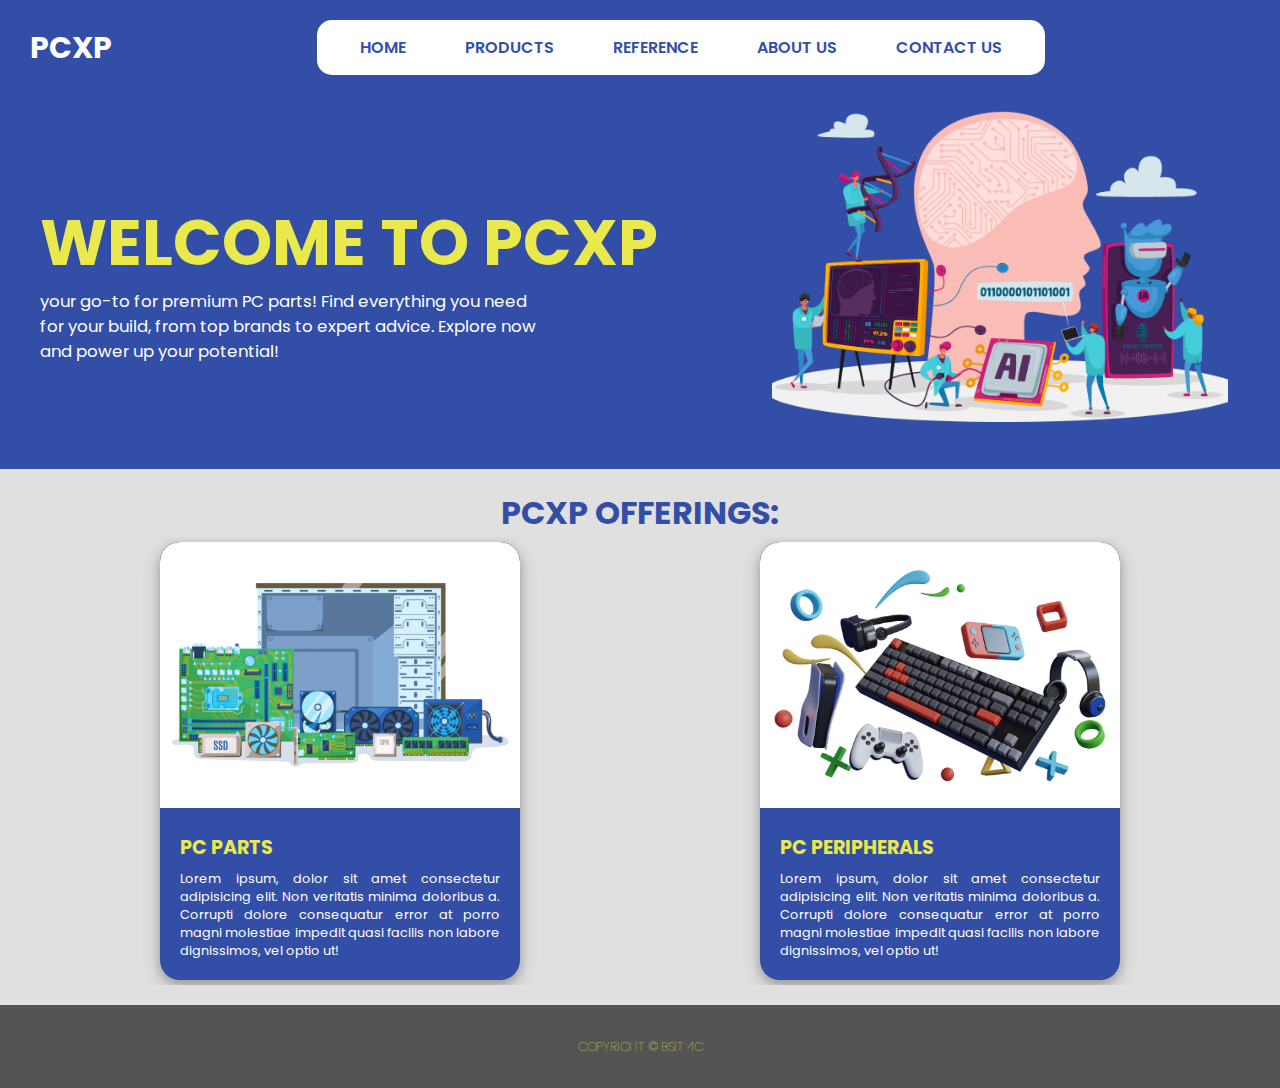
<file: index.html>
<!DOCTYPE html>
<html lang="en">

<head>
    <link rel="stylesheet" href="./styles/index.css">
    <meta charset="UTF-8">
    <meta name="viewport" content="width=device-width, initial-scale=1.0">
    <title>PCXP</title>

    <link rel="stylesheet" href="./styles/header.css">
    <link rel="stylesheet" href="./styles/footer.css">
    <link rel="stylesheet" href="https://cdnjs.cloudflare.com/ajax/libs/font-awesome/6.0.0-beta3/css/all.min.css">
</head>


<nav>
    <div class="nav-container">
        <script>
            function toggleSidebar() {
                var sidebar = document.getElementById("sidebar");
                sidebar.classList.toggle("open-sidebar");
            }
            function closeSidebar() {
                var sidebar = document.getElementById("sidebar");
                sidebar.classList.remove("open-sidebar");
            }
        </script>
        <a id="menu" onclick="toggleSidebar()">&equiv;</a>
        <div id="sidebar" class="sidebar">
            <a href="#" class="closebtn" onclick="closeSidebar()">&times;</a>
            <a href="index.html">HOME</a>
            <a href="product.html">PRODUCTS</a>
            <a href="ref.html">REFERENCE</a>
            <a href="about.html">ABOUT US</a>
            <a href="contact.html">CONTACT US</a>
        </div>
        <div class="logo">
            PCXP
        </div>
        <div class="navigation">
            <a href="index.html">HOME</a>
            <a href="product.html">PRODUCTS</a>
            <a href="ref.html">REFERENCE</a>
            <a href="about.html">ABOUT US</a>
            <a href="contact.html">CONTACT US</a>
        </div>
        <div class="login">
            <a hidden href="login.html">LOGIN</a>
        </div>
    </div>
</nav>




<body>
    <main>
        <div class="intro">
            <div class="taas">
                <h1>WELCOME TO PCXP</h1>
                <p>your go-to for premium PC parts! Find everything you need for your
                    build, from top brands to expert advice. Explore now and power up your potential!</p>
            </div>

            <div class="intro-img">
                <img src="./images/pic.png" alt="pic">
            </div>
        </div>

        <div class="baba">
            <h1>PCXP OFFERINGS:</h1>


            <div class="offers">
                <div class="offerings">

                    <img class="offer-img" src="./images/1.png" alt="offer">

                    <div class="expl">

                        <h3>PC PARTS</h3>
                        <p>Lorem ipsum, dolor sit amet consectetur adipisicing elit. Non veritatis minima doloribus a.
                            Corrupti dolore consequatur error at porro magni molestiae impedit quasi facilis non labore
                            dignissimos, vel optio ut!</p>
                    </div>
                </div>

                <div class="offerings">

                    <img class="offer-img" src="./images/2.png" alt="offer">

                    <div class="expl">

                        <h3>PC PERIPHERALS</h3>
                        <p>Lorem ipsum, dolor sit amet consectetur adipisicing elit. Non veritatis minima doloribus a.
                            Corrupti dolore consequatur error at porro magni molestiae impedit quasi facilis non labore
                            dignissimos, vel optio ut!</p>
                    </div>
                </div>
            </div>
    </main>

    <footer>
        <p>COPYRIGHT &COPY BSIT 4C</p>
    </footer>



</body>

</html>
</file>
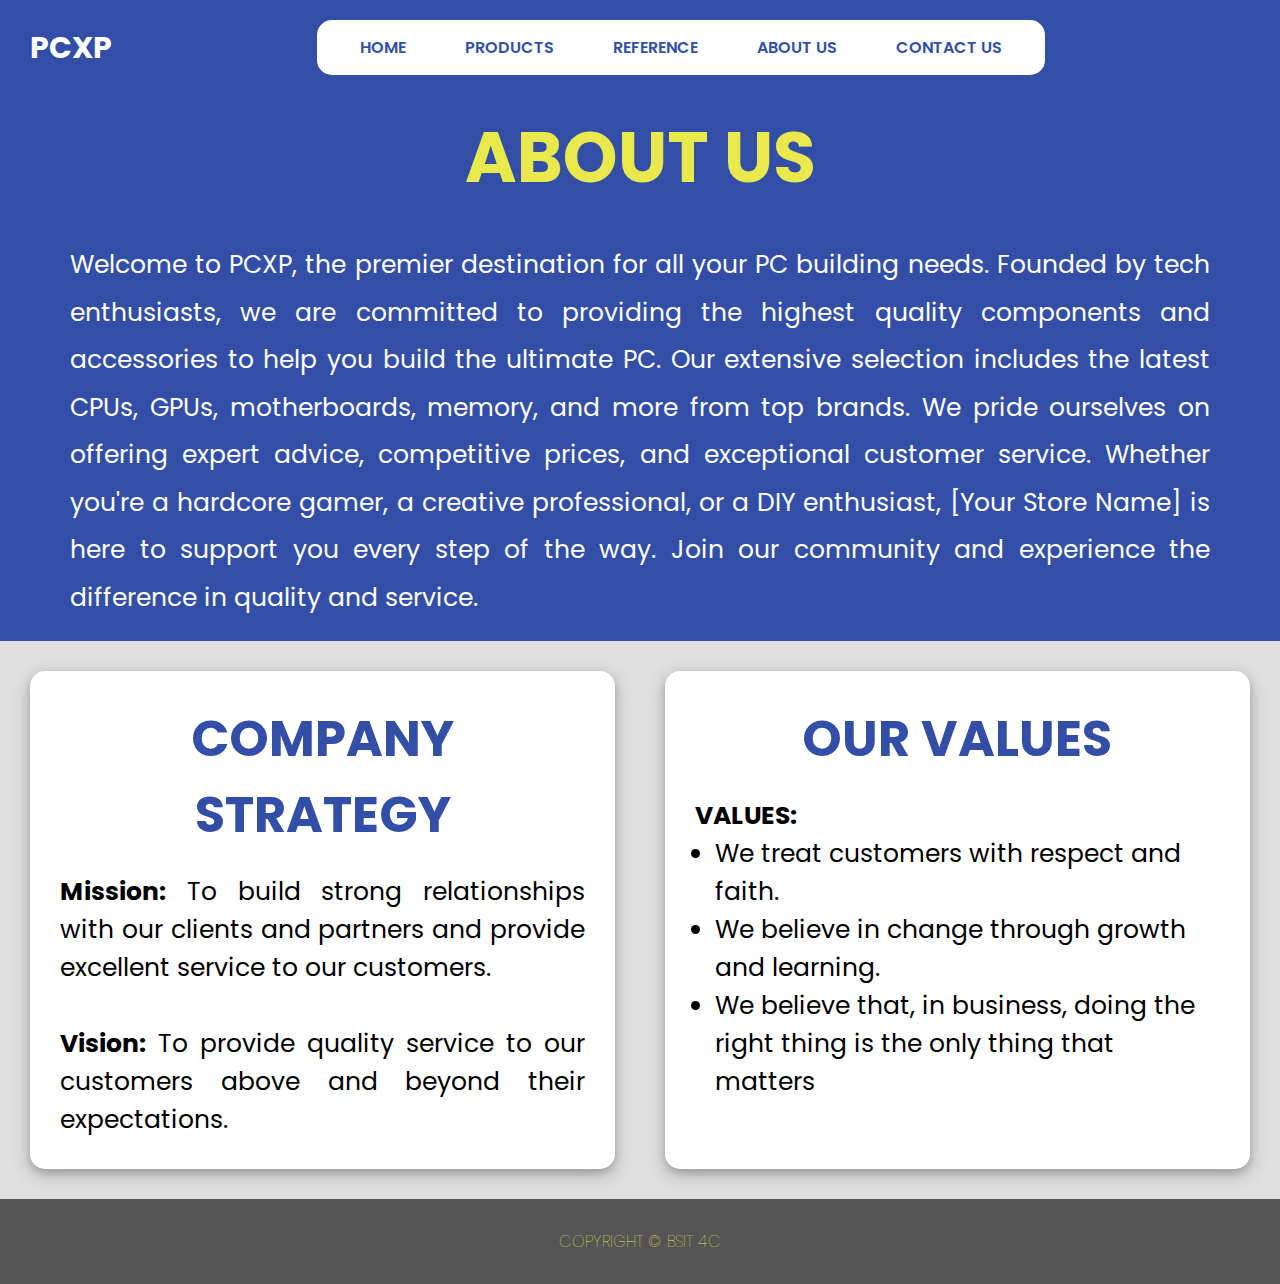
<file: about.html>
<!DOCTYPE html>
<html lang="en">

<head>

    <meta charset="UTF-8">
    <meta name="viewport" content="width=device-width, initial-scale=1.0">
    <link rel="stylesheet" href="./styles/about.css">
    <title>ABOUT US</title>
    <link rel="stylesheet" href="./styles/header.css">
    <link rel="stylesheet" href="./styles/footer.css">
    <link rel="stylesheet" href="https://cdnjs.cloudflare.com/ajax/libs/font-awesome/6.0.0-beta3/css/all.min.css">
</head>


<nav>
    <div class="nav-container">
        <script>
            function toggleSidebar() {
                var sidebar = document.getElementById("sidebar");
                sidebar.classList.toggle("open-sidebar");
            }
            function closeSidebar() {
                var sidebar = document.getElementById("sidebar");
                sidebar.classList.remove("open-sidebar");
            }
        </script>
        <a id="menu" onclick="toggleSidebar()">&equiv;</a>
        <div id="sidebar" class="sidebar">
            <a href="#" class="closebtn" onclick="closeSidebar()">&times;</a>
            <a href="index.html">HOME</a>
            <a href="product.html">PRODUCTS</a>
            <a href="ref.html">REFERENCE</a>
            <a href="about.html">ABOUT US</a>
            <a href="contact.html">CONTACT US</a>
        </div>
        <div class="logo">
            PCXP
        </div>
        <div class="navigation">
            <a href="index.html">HOME</a>
            <a href="product.html">PRODUCTS</a>
            <a href="ref.html">REFERENCE</a>
            <a href="about.html">ABOUT US</a>
            <a href="contact.html">CONTACT US</a>
        </div>
        <div class="login">
            <a hidden href="login.html">LOGIN</a>
        </div>
    </div>
</nav>

<body>

    <main>



        <div class="about">

            <h1>ABOUT US</h1>

            <p>Welcome to PCXP, the premier destination for all your PC building needs. Founded by tech
                enthusiasts, we are committed to providing the highest quality components and accessories to help you
                build the ultimate PC. Our extensive selection includes the latest CPUs, GPUs, motherboards, memory, and
                more from top brands. We pride ourselves on offering expert advice, competitive prices, and exceptional
                customer service. Whether you're a hardcore gamer, a creative professional, or a DIY enthusiast, [Your
                Store Name] is here to support you every step of the way. Join our community and experience the
                difference in quality and service.
            </p>
        </div>

        <div class="second">

            <div class="strat">
                <h1>COMPANY STRATEGY</h1>

                <p><b class="bold">Mission:</b> To build strong relationships with our clients and partners and
                    provide excellent service to our customers. <br><br>
                    <b>Vision:</b> To provide quality service to our customers above and
                    beyond their expectations.
                </p>
            </div>

            <div class="values">
                <h1>OUR VALUES</h1>

                <p><b>VALUES:</b>
                </p>
                <ul>
                    <li>We treat customers with respect and faith.</li>
                    <li>We believe in change through growth and learning.</li>
                    <li>We believe that, in business, doing the right thing is the only
                        thing that matters</li>
                </ul>

            </div>
        </div>


    </main>

    <footer>
        <p>COPYRIGHT &COPY BSIT 4C</p>
    </footer>





</body>

</html>
</file>
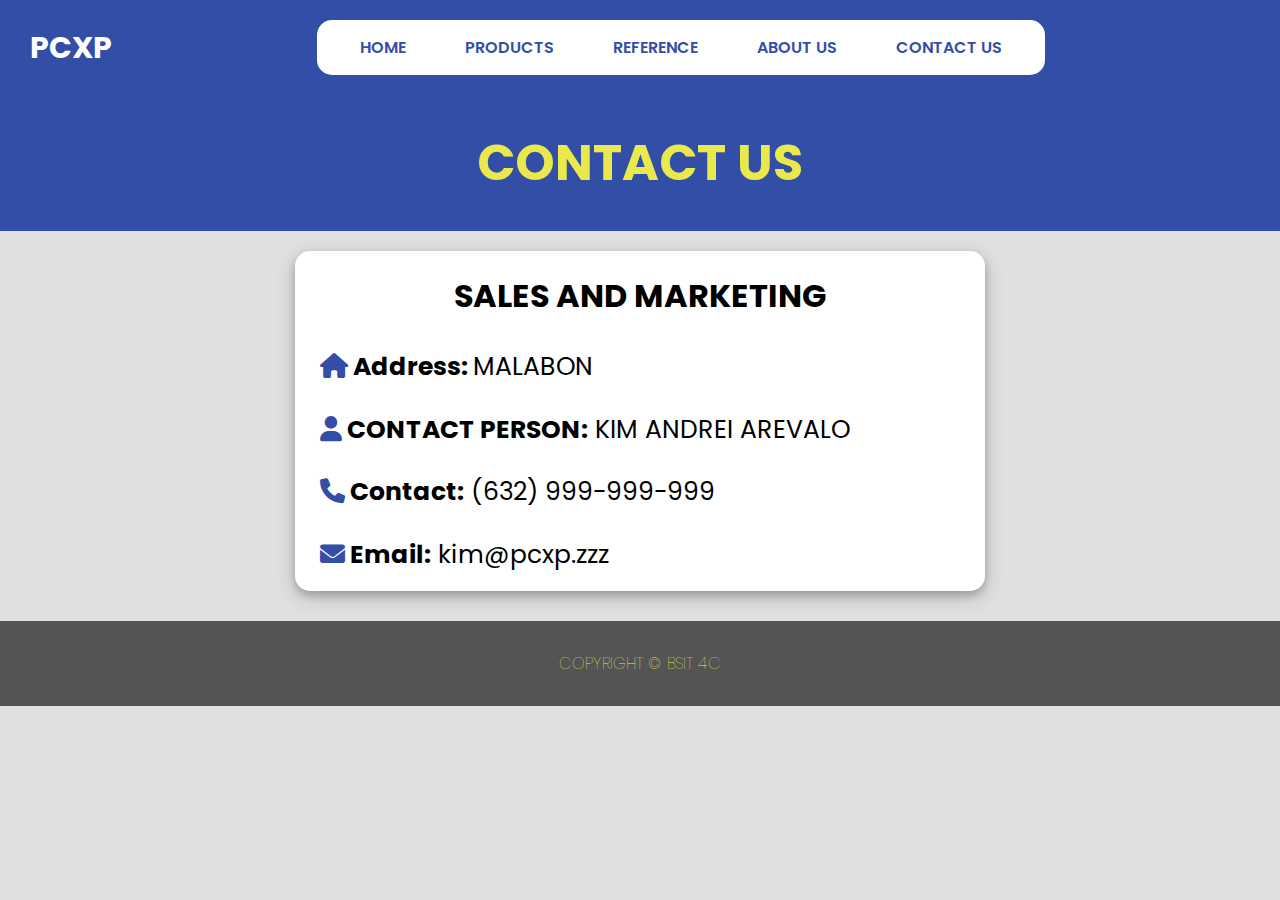
<file: contact.html>
<!DOCTYPE html>
<html lang="en">

<head>
    <meta charset="UTF-8">
    <meta name="viewport" content="width=device-width, initial-scale=1.0">
    <link rel="stylesheet" href="./styles/contact.css">
    <link rel="stylesheet" href="https://cdnjs.cloudflare.com/ajax/libs/font-awesome/6.0.0-beta3/css/all.min.css">
    <title>CONTACT US</title>
    <link rel="stylesheet" href="./styles/header.css">
    <link rel="stylesheet" href="./styles/footer.css">
    <link rel="stylesheet" href="https://cdnjs.cloudflare.com/ajax/libs/font-awesome/6.0.0-beta3/css/all.min.css">
</head>


<nav>
    <div class="nav-container">
        <script>
            function toggleSidebar() {
                var sidebar = document.getElementById("sidebar");
                sidebar.classList.toggle("open-sidebar");
            }
            function closeSidebar() {
                var sidebar = document.getElementById("sidebar");
                sidebar.classList.remove("open-sidebar");
            }
        </script>
        <a id="menu" onclick="toggleSidebar()">&equiv;</a>
        <div id="sidebar" class="sidebar">
            <a href="#" class="closebtn" onclick="closeSidebar()">&times;</a>
            <a href="index.html">HOME</a>
            <a href="product.html">PRODUCTS</a>
            <a href="ref.html">REFERENCE</a>
            <a href="about.html">ABOUT US</a>
            <a href="contact.html">CONTACT US</a>
        </div>
        <div class="logo">
            PCXP
        </div>
        <div class="navigation">
            <a href="index.html">HOME</a>
            <a href="product.html">PRODUCTS</a>
            <a href="ref.html">REFERENCE</a>
            <a href="about.html">ABOUT US</a>
            <a href="contact.html">CONTACT US</a>
        </div>
        <div class="login">
            <a hidden href="login.html">LOGIN</a>
        </div>
    </div>
</nav>

<body>
    <main>

        <h1 class="tit">CONTACT US</h1>

        <div class="cont">
            <div class="det">
                <H1>SALES AND MARKETING</H1>
                <p><i class="fa-solid fa-house cols"></i><b> Address: </b>MALABON</p>
                <p><i class="fa-solid fa-user cols"></i><b> CONTACT PERSON:</b> KIM ANDREI AREVALO</p>
                <p><i class="fa-solid fa-phone cols"></i><b> Contact:</b> (632) 999-999-999</p>
                <p><i class="fa-solid fa-envelope cols"></i><b> Email:</b> kim@pcxp.zzz</p>
            </div>
        </div>





    </main>

    <footer>
        <p>COPYRIGHT &COPY BSIT 4C</p>
    </footer>
</body>

</html>
</file>
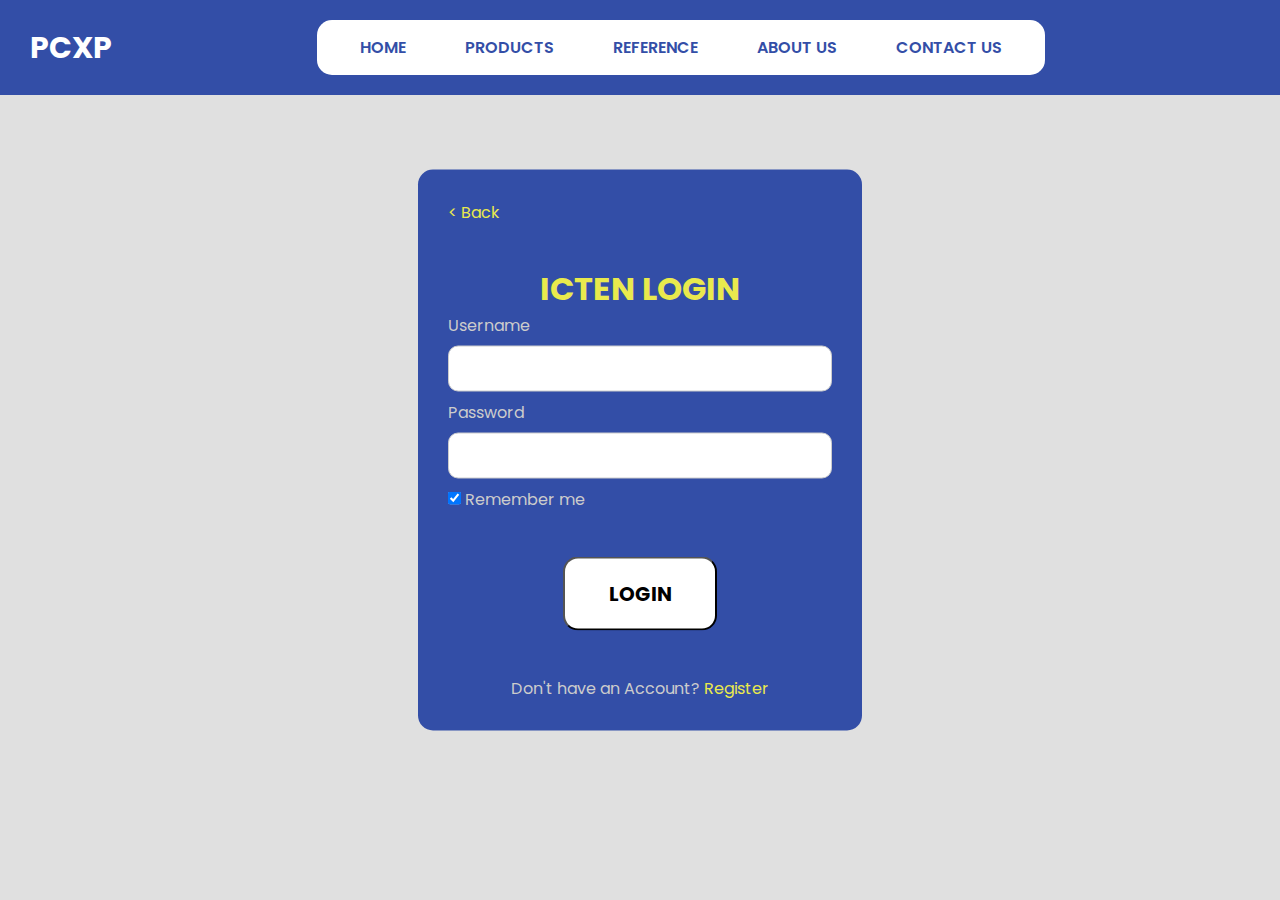
<file: login.html>
<!DOCTYPE html>
<html lang="en">

<head>
    <link rel="stylesheet" href="./styles/login.css">
    <meta charset="UTF-8">
    <meta name="viewport" content="width=device-width, initial-scale=1.0">
    <title>ICTEN LOGIN</title>
    <link rel="stylesheet" href="./styles/header.css">
    <link rel="stylesheet" href="./styles/footer.css">
    <link rel="stylesheet" href="https://cdnjs.cloudflare.com/ajax/libs/font-awesome/6.0.0-beta3/css/all.min.css">
</head>


<nav>
    <div class="nav-container">
        <script>
            function toggleSidebar() {
                var sidebar = document.getElementById("sidebar");
                sidebar.classList.toggle("open-sidebar");
            }
            function closeSidebar() {
                var sidebar = document.getElementById("sidebar");
                sidebar.classList.remove("open-sidebar");
            }
        </script>
        <a id="menu" onclick="toggleSidebar()">&equiv;</a>
        <div id="sidebar" class="sidebar">
            <a href="#" class="closebtn" onclick="closeSidebar()">&times;</a>
            <a href="index.html">HOME</a>
            <a href="product.html">PRODUCTS</a>
            <a href="ref.html">REFERENCE</a>
            <a href="about.html">ABOUT US</a>
            <a href="contact.html">CONTACT US</a>
        </div>
        <div class="logo">
            PCXP
        </div>
        <div class="navigation">
            <a href="index.html">HOME</a>
            <a href="product.html">PRODUCTS</a>
            <a href="ref.html">REFERENCE</a>
            <a href="about.html">ABOUT US</a>
            <a href="contact.html">CONTACT US</a>
        </div>
        <div class="login">
            <a hidden href="login.html">LOGIN</a>
        </div>
    </div>
</nav>

<style>
    @import url('https://fonts.googleapis.com/css2?family=Poppins:wght@500&display=swap');
</style>


<body>

    <main>

        <div class="container">
            <a href="index.php">< Back</a>
            <h1>ICTEN LOGIN</h1>

            <form action="">

                <label class="lbl" for="user">Username</label><br>
                <input type="text" name="" id=""><br>

                <label class="lbl" for="password">Password</label><br>
                <input type="password" name="" id=""><br>

                <label class="lbl">
                    <input type="checkbox" checked="checked" name="remember"> Remember me
                </label><br>


            </form><br>

            <div class="buttons">
                <input class="button" type="submit" value="LOGIN"><br>
                
            </div><br>

            <div class="lbl2">Don't have an Account? <a class="lbl3"href="register.php">Register</a></div>

        </div>

    </main>


</body>

</html>
</file>
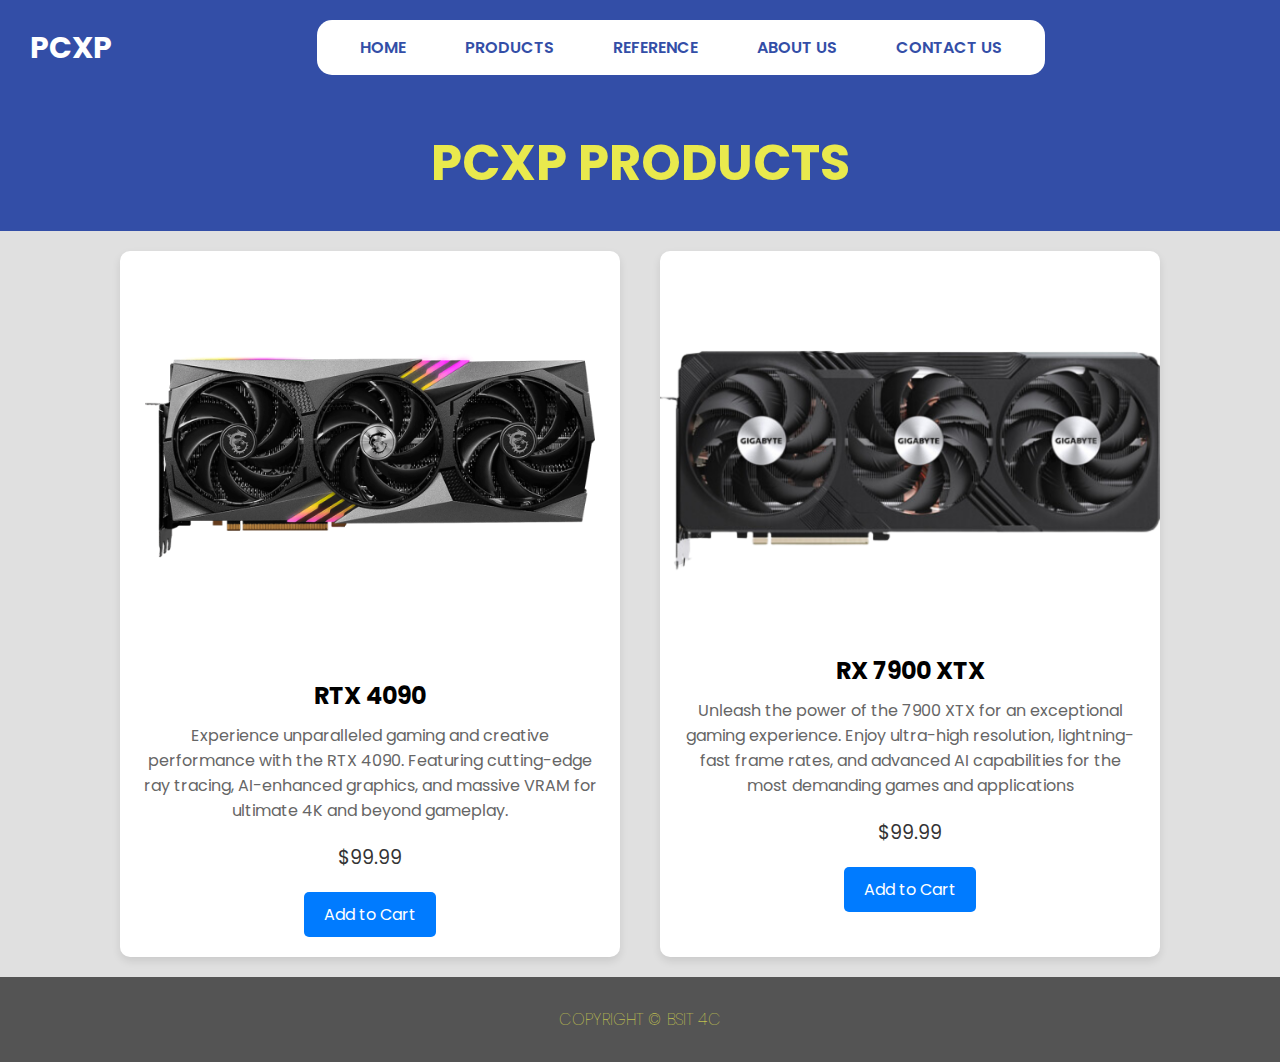
<file: product.html>
<!DOCTYPE html>
<html lang="en">

<head>
    <meta charset="UTF-8">
    <meta name="viewport" content="width=device-width, initial-scale=1.0">
    <link rel="stylesheet" href="./styles/product.css">
    <title>PRODUCTS</title>

    <link rel="stylesheet" href="./styles/header.css">
    <link rel="stylesheet" href="./styles/footer.css">
    <link rel="stylesheet" href="https://cdnjs.cloudflare.com/ajax/libs/font-awesome/6.0.0-beta3/css/all.min.css">
</head>


<nav>
    <div class="nav-container">
        <script>
            function toggleSidebar() {
                var sidebar = document.getElementById("sidebar");
                sidebar.classList.toggle("open-sidebar");
            }
            function closeSidebar() {
                var sidebar = document.getElementById("sidebar");
                sidebar.classList.remove("open-sidebar");
            }
        </script>
        <a id="menu" onclick="toggleSidebar()">&equiv;</a>
        <div id="sidebar" class="sidebar">
            <a href="#" class="closebtn" onclick="closeSidebar()">&times;</a>
            <a href="index.html">HOME</a>
            <a href="product.html">PRODUCTS</a>
            <a href="ref.html">REFERENCE</a>
            <a href="about.html">ABOUT US</a>
            <a href="contact.html">CONTACT US</a>
        </div>
        <div class="logo">
            PCXP
        </div>
        <div class="navigation">
            <a href="index.html">HOME</a>
            <a href="product.html">PRODUCTS</a>
            <a href="ref.html">REFERENCE</a>
            <a href="about.html">ABOUT US</a>
            <a href="contact.html">CONTACT US</a>
        </div>
        <div class="login">
            <a hidden href="login.html">LOGIN</a>
        </div>
    </div>
</nav>

<body>
    <main>
        <h1 class="tit">PCXP PRODUCTS</h1>
        <div class="products">

            <div class="product-card">
                <img src="./images/600.png" alt="Product Image">
                <h2>RTX 4090</h2>
                <p>Experience unparalleled gaming and creative performance with the RTX 4090. Featuring cutting-edge ray
                    tracing, AI-enhanced graphics, and massive VRAM for ultimate 4K and beyond gameplay.</p>
                <div class="price">$99.99</div>
                <button>Add to Cart</button>
            </div>

            <div class="product-card">
                <img src="./images/700.png" alt="Product Image">
                <h2>RX 7900 XTX</h2>
                <p>Unleash the power of the 7900 XTX for an exceptional gaming experience. Enjoy ultra-high resolution,
                    lightning-fast frame rates, and advanced AI capabilities for the most demanding games and
                    applications</p>
                <div class="price">$99.99</div>
                <button>Add to Cart</button>
            </div>


        </div>



    </main>

    <footer>
        <p>COPYRIGHT &COPY BSIT 4C</p>
    </footer>



</body>

</html>
</file>
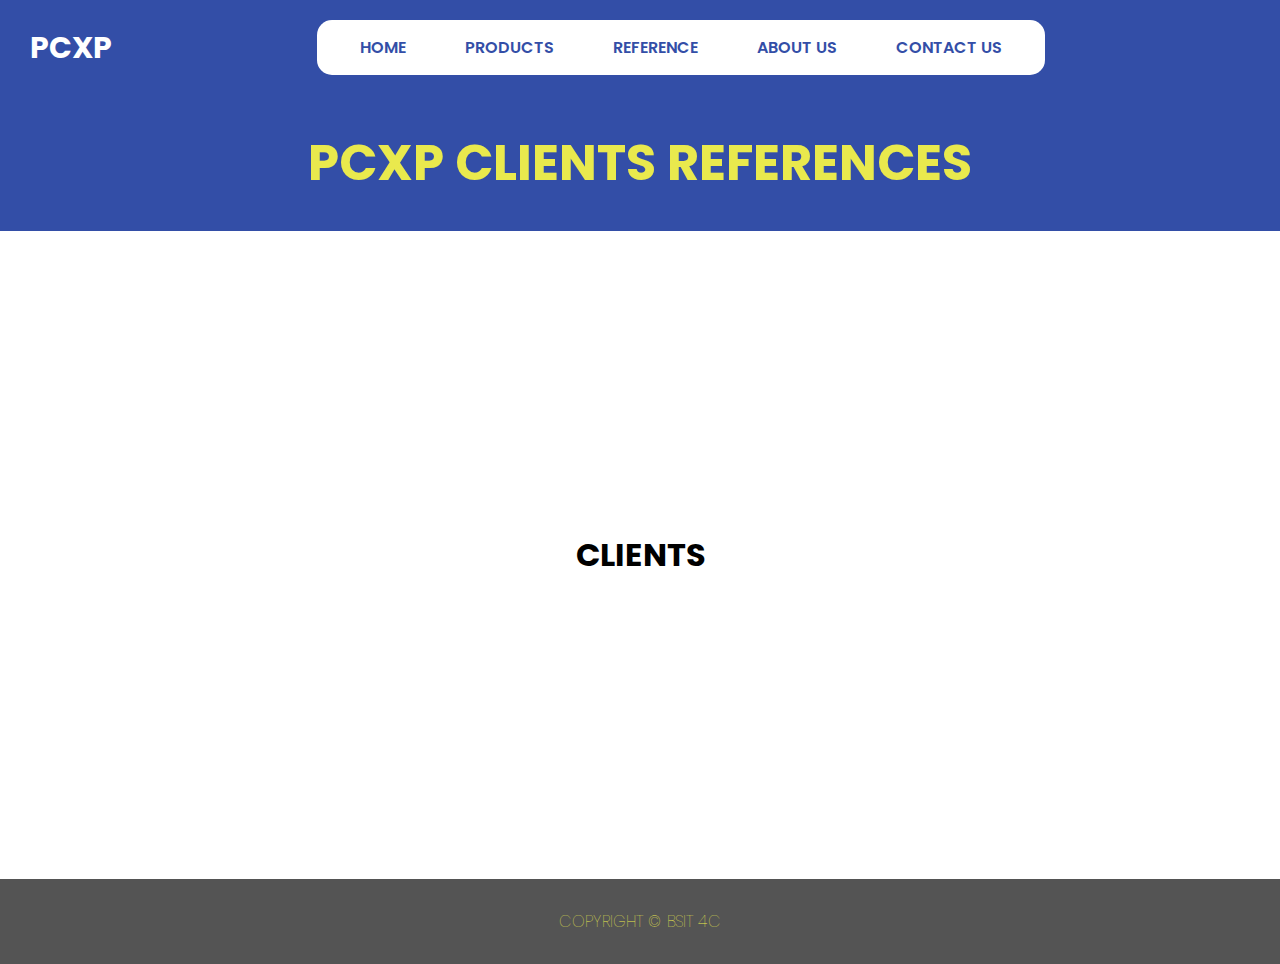
<file: ref.html>
<!DOCTYPE html>
<html lang="en">

<head>
    <meta charset="UTF-8">
    <meta name="viewport" content="width=device-width, initial-scale=1.0">
    <link rel="stylesheet" href="./styles/ref.css">
    <title>REFERENCE</title>


    <link rel="stylesheet" href="./styles/header.css">
    <link rel="stylesheet" href="./styles/footer.css">
    <link rel="stylesheet" href="https://cdnjs.cloudflare.com/ajax/libs/font-awesome/6.0.0-beta3/css/all.min.css">
</head>


<nav>
    <div class="nav-container">
        <script>
            function toggleSidebar() {
                var sidebar = document.getElementById("sidebar");
                sidebar.classList.toggle("open-sidebar");
            }
            function closeSidebar() {
                var sidebar = document.getElementById("sidebar");
                sidebar.classList.remove("open-sidebar");
            }
        </script>
        <a id="menu" onclick="toggleSidebar()">&equiv;</a>
        <div id="sidebar" class="sidebar">
            <a href="#" class="closebtn" onclick="closeSidebar()">&times;</a>
            <a href="index.html">HOME</a>
            <a href="product.html">PRODUCTS</a>
            <a href="ref.html">REFERENCE</a>
            <a href="about.html">ABOUT US</a>
            <a href="contact.html">CONTACT US</a>
        </div>
        <div class="logo">
            PCXP
        </div>
        <div class="navigation">
            <a href="index.html">HOME</a>
            <a href="product.html">PRODUCTS</a>
            <a href="ref.html">REFERENCE</a>
            <a href="about.html">ABOUT US</a>
            <a href="contact.html">CONTACT US</a>
        </div>
        <div class="login">
            <a hidden href="login.html">LOGIN</a>
        </div>
    </div>
</nav>

<body>
    <main>
        <h1 class="tit">PCXP CLIENTS REFERENCES</h1>


        <H1 class="hh">CLIENTS</H1>
    </main>
    <footer>
        <p>COPYRIGHT &COPY BSIT 4C</p>
    </footer>

</body>

</html>
</file>
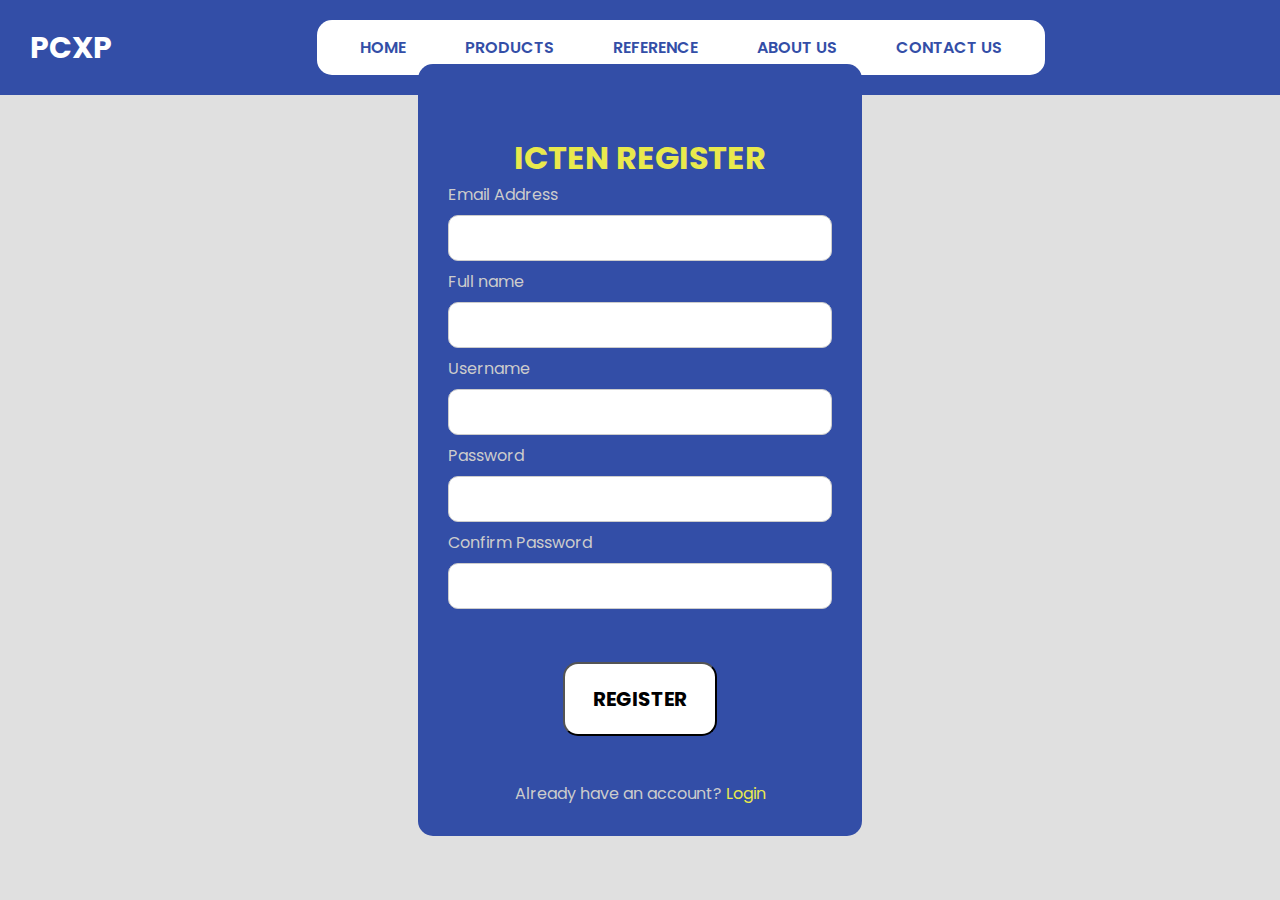
<file: register.html>
<!DOCTYPE html>
<html lang="en">

<head>
    <link rel="stylesheet" href="./styles/login.css">
    <meta charset="UTF-8">
    <meta name="viewport" content="width=device-width, initial-scale=1.0">
    <title>ICTEN REGISTER</title>

    <link rel="stylesheet" href="./styles/header.css">
    <link rel="stylesheet" href="./styles/footer.css">
    <link rel="stylesheet" href="https://cdnjs.cloudflare.com/ajax/libs/font-awesome/6.0.0-beta3/css/all.min.css">
</head>


<nav>
    <div class="nav-container">
        <script>
            function toggleSidebar() {
                var sidebar = document.getElementById("sidebar");
                sidebar.classList.toggle("open-sidebar");
            }
            function closeSidebar() {
                var sidebar = document.getElementById("sidebar");
                sidebar.classList.remove("open-sidebar");
            }
        </script>
        <a id="menu" onclick="toggleSidebar()">&equiv;</a>
        <div id="sidebar" class="sidebar">
            <a href="#" class="closebtn" onclick="closeSidebar()">&times;</a>
            <a href="index.html">HOME</a>
            <a href="product.html">PRODUCTS</a>
            <a href="ref.html">REFERENCE</a>
            <a href="about.html">ABOUT US</a>
            <a href="contact.html">CONTACT US</a>
        </div>
        <div class="logo">
            PCXP
        </div>
        <div class="navigation">
            <a href="index.html">HOME</a>
            <a href="product.html">PRODUCTS</a>
            <a href="ref.html">REFERENCE</a>
            <a href="about.html">ABOUT US</a>
            <a href="contact.html">CONTACT US</a>
        </div>
        <div class="login">
            <a hidden href="login.html">LOGIN</a>
        </div>
    </div>
</nav>

<style>
    @import url('https://fonts.googleapis.com/css2?family=Poppins:wght@500&display=swap');
</style>

<body>
    <main>
        <div class="container">

            <h1>ICTEN REGISTER</h1>

            <form action="">

                <label class="lbl" for="email">Email Address</label><br>
                <input type="email" name="" id=""><br>

                <label class="lbl" for="name">Full name</label><br>
                <input type="text" name="" id=""><br>


                <label class="lbl" for="user">Username</label><br>
                <input type="text" name="" id=""><br>

                <label class="lbl" for="password">Password</label><br>
                <input type="password" name="" id=""><br>

                <label class="lbl" for="password">Confirm Password</label><br>
                <input type="password" name="" id=""><br>
            </form><br>

            <div class="buttons">
                <input class="button" type="submit" value="REGISTER"><br>

            </div><br>

            <div class="lbl2">Already have an account? <a class="lbl3" href="login.php">Login</a></div>

        </div>


    </main>


</body>

</html>
</file>
<file: styles/index.css>
* {

    padding: 0;
    margin: 0;
    overflow: auto;
    font-family: 'Poppins', sans-serif;



}

body {

    background-color: rgb(224, 224, 224);

}






.intro {

    background-color: #334ea7;
    color: white;
    padding-inline: 40px;

    display: flex;
    flex-wrap: wrap;
}

.taas {

    width: 60%;

}

.intro-img {

    width: 40%;
    text-align: center;
    padding-bottom: 40px;
    padding-top: 10px;
}

.intro-img img {

    width: 95%;
}



.taas h1 {
    padding-top: 100px;
    color: rgb(233, 233, 77);
    font-size: 5vw;

}

.taas p {

    font-size: 1.3vw;
    width: 70%;
    padding-bottom: 100px;
    line-height: 1.5;
}

.intro-img {}

.baba {

    padding-inline: 40px;
    padding-block: 20px;
}

.baba h1 {

    color: #334ea7;
    text-align: center;

    font-size: 2.5vw;
}

.offers {

    display: flex;
    flex-wrap: wrap;
    justify-content: space-around;
    


}

.offerings {

    font-size: 1vw;
    width: 30%;
    height: auto;
    background-color: #334ea7;
    border-radius: 20px;
    margin-block: 5px;

    
    box-shadow: 0 4px 8px 0 rgba(0, 0, 0, 0.2),
    0 6px 20px 0 rgba(0, 0, 0, 0.19);




}

.offer-img {

    width: 100%;
    border-radius: 20px 20px 0 0;

}

.expl {
    font-family: sans-serif;
    padding: 20px;
    text-align: justify;
    color: white;


}

.expl h3 {

    font-size: 1.5vw;
    padding-bottom: 8px;
    color: rgb(233, 233, 77);
}





footer {

    background-color: #545454;
    color: rgb(233, 233, 77);
    text-align: center;
    font-weight: lighter;
    line-height: 1.8;
    padding-block: 30px;
    font-size: 1vw;
}





@media screen and (max-width: 900px) {
    
    .logo {

        font-size: 40px;
    }

    .login {

        font-size: 15px;
    }


    

    .taas {

        width: 90%;
    
    }

    .taas h1  {

        font-size: 40px;
        padding: 40px 0 0 0;
    }
    
    .taas p {

        font-size: 20px;
        width: 100%;
    }
    
    .intro-img {
    
        display: none;
        
    }

    .offerings {

        font-size: 20px;
        width: 95%;

    }

    .offerings h3 {

        font-size: 5vw;
    }

    

    .offerings {

        font-size: 3vw;
    }

    .baba h1 {

        font-size: 5vw;
    }

    footer {

        font-size: 2.5vw;
    }

    

}
</file>
<file: styles/header.css>
@import url('https://fonts.googleapis.com/css2?family=Poppins:wght@500&display=swap');
* {

    padding: 0;
    margin: 0;

    font-family: 'Poppins', sans-serif;
}


nav {

    background-color: #334ea7;
    padding-inline: 30px;
    padding-block: 20px;

    font-weight: 700;

}

.login a {

    text-decoration: none;
    color: white;

}

.nav-container {

    display: flex;
    flex-wrap: wrap;
    justify-content: space-between;
    align-items: center;



}

.logo {

    color: white;
    font-size: 30px;
}

.navigation a {

    text-decoration: none;
    color: #334ea7;
    padding-block: 15px;
    padding-inline: 28px;
    font-weight: 600;
}

.navigation a:hover {

    background-color: #334ea7;
    color: rgb(233, 233, 77);
    padding-block: 10px;
    padding-inline: 25px;
    border-radius: 10px;
}

.navigation {

    background-color: white;
    padding: 15px;
    border-radius: 15px;
    transition: 0.1s linear;
}



#menu {

    display: none;
}

.sidebar {

    display: none;
}

@media screen and (max-width: 970px) {

    .navigation {
        display: none; 

    }

    
    
    .sidebar {
        display: block;
    }
    
    .sidebar {
        height: 100%;
        width: 0;
        position: fixed;
        z-index: 1;
        top: 0;
        left: 0;
        background-color: #1c2542e5;
        overflow-x: hidden;
        transition: 0.5s;
        padding-top: 60px;
    }
    
    .sidebar a {
        padding: 10px 15px;
        text-decoration: none;
        font-size: 20px;
        color: white;
        display: block;
        transition: 0.3s;
    }
    
    .sidebar a:hover {
        color: #f1f1f1;
    }
    
    .sidebar .closebtn {
        position: absolute;
        top: 0;
        right: 25px;
        font-size: 36px;
        margin-left: 50px;
    }
    
    .open-sidebar {
        width: 250px;
    }
    
    .close-sidebar {
        width: 0;
    }

    #menu {

        display: block;
        font-size: 30px;
        text-decoration: none;
        color: white;
    }
}
</file>
<file: styles/footer.css>
footer {

    background-color: #545454;
    color: rgb(233, 233, 77);
    text-align: center;
    font-weight: lighter;
    line height: 1.8;
    padding-block: 30px;
}
</file>
<file: styles/about.css>
main {

    
}

body {

    background-color: rgb(224, 224, 224);
}

.about h1 {

    
    margin-block: 10px;
    font-size: 70px;
    color: #E9E94D;
}

.about p {

    
    text-align: justify;
    font-size: 25px;
    padding: 20px 70px;
    color: white;
    line-height: 1.9;


}

.about {

    display: flex;
    flex-wrap: wrap;
    justify-content: center;

    background-color: #334ea7;
    
   
    
    

}

.second {

    display: flex;
    flex-wrap: wrap;
    justify-content: space-evenly;

    width: 100%;
    
        
}

.strat, .values {

    background-color: white;
    width: 41%;
    
    box-shadow: 0 4px 8px 0 rgba(0, 0, 0, 0.2),
        0 6px 20px 0 rgba(0, 0, 0, 0.19);

    margin: 30px 20px;    
}


.values h1, .strat h1 {

    text-align: center;
    font-size: 50px;
    margin-bottom: 20px;
    color: #334ea7;
}


.values ul {
    padding-left: 20px;
    font-size: 25px;
}

.values, .strat {

    border-radius: 15px;
    padding: 30px;
    
}

.values p, .strat p {

    font-size: 25px;
    text-align: justify;
}



@media screen and (max-width: 1024px) {


    .strat, .values {

        
        width: 80%;
          
    }
}

@media screen and (max-width: 425px) {


    .about h1 {

        font-size: 50px;
    }

    .about p {

        font-size: 16px;

        padding: 20px 30px;
    }

    .about {

    }

    .values p, .strat p {

        font-size: 18px;
        
    }

    .values h1, .strat h1 {

        
        font-size: 30px;
       
    }

    .values ul {
        
        font-size: 18px;
    }


}
</file>
<file: styles/contact.css>
main {

    
}

body {

    background-color: rgb(224, 224, 224);
}
.tit {

    text-align: center;
    padding: 30px;
    font-size: 50px;
    color: #E9E94D;
    background-color: #334ea7;
}

.cont {

    display: flex;
    flex-wrap: wrap;
    justify-content: center;
    
    
    

}

.det {

    line-height: 2.5;
    background-color: white;
    width: 50%;
    padding: 5px 25px;
    margin-bottom: 30px;
    margin-top: 20px;

    border-radius: 15px;
    box-shadow: 0 4px 8px 0 rgba(0, 0, 0, 0.2),
        0 6px 20px 0 rgba(0, 0, 0, 0.19);
}

.det p{

    font-size: 25px;
}

.cols {

    color: #334ea7;
}

.det h1 {

    text-align: center;
}

@media screen and (max-width: 425px){

    .tit {

        font-size: 35px;
    }
    
    .det p {

        font-size: 15px;
    }

    .det {

        width: 90%;
        margin-inline: 10px;

        margin-top: 150PX;
    }

    .det h1 {

        font-size: 20px;
    }

    main {

        height: 82dvh;
    }


}
</file>
<file: styles/login.css>
* {

    margin: 0;
    padding: 0;

    font-family: 'Poppins', sans-serif;
}

input[type=text],
input[type=password],
input[type=email] {
    width: 100%;
    padding: 12px 20px;
    margin: 8px 0;
    display: inline-block;
    border: 1px solid #ccc;
    box-sizing: border-box;
    border-radius: 10px;
}



.lbl {

    color: #ccc;
}

.lbl2 {

    text-align: center;
    color: #ccc;
}

.lbl3 {

    color: rgb(233, 233, 77);
}



body {

    background-color: rgb(224, 224, 224);
    ;
}

.container {

    background-color: #334ea7; 
    padding: 30px;
    width: 30%;
    border-radius: 15px;

    margin: 0;
    position: absolute;
    top: 50%;
    left: 50%;
    transform: translate(-50%, -50%);


}

.container a {

    text-decoration: none;
    color: rgb(233, 233, 77);
}

.container h1 {

    text-align: center;
    color: rgb(233, 233, 77);
    margin-top: 40px
}

.buttons {

    display: flex;
    flex-wrap: wrap;
    justify-content: center;

}

.button {

    background-color: white;
    font-size: 20px;
    padding: 20px;
    font-weight: bold;
    margin-block: 20px;
    width: 40%;
    border-radius: 15px;
    text-align: center;

}

.button:hover {

    background-color: rgb(233, 233, 77);
    color: #334ea7;
    cursor: pointer;

}




main {
    display: flex;
    flex-wrap: wrap;
    justify-content: center;
    align-items: center;
}



@media screen and (max-width: 900px) {
    
    .container {

        background-color: #334ea7; 
        padding: 30px;
        width: 70%;
        border-radius: 15px;
    
        margin: 0;
        position: absolute;
        top: 50%;
        left: 50%;
        transform: translate(-50%, -50%);
    
    
    }

    .button {

        font-size: 3vw;
        padding: 10px;
        
        
    }
 }
</file>
<file: styles/product.css>
main {

    


}

.products {

    margin-inline: 30px;

    display: flex;
    flex-wrap: wrap;
    justify-content: center;
 }

BODY {

    background-color: rgb(224, 224, 224);
}

.tit {

    text-align: center;
    padding: 30px;
    font-size: 50px;
    color: #E9E94D;
    background-color: #334ea7;
}

.mainpr {

    display: flex;
    flex-wrap: wrap;
    justify-content: center;
    margin-top: 20px;
    margin-bottom: 40px;
    width: 100%;
}

.acr {

    display: flex;
    flex-wrap: wrap;
    justify-content: center;

    width: 100%;


}

.acr img {

    width: 50%;
    text-align: center;
}

.subpr {

    display: flex;
    flex-wrap: wrap;
    justify-content: space-between;
    
    width: 100%;

    margin-top: 30px;
    margin-bottom: 100px;
}

.pr1, .pr2, .pr3 {

    display: flex;
    flex-wrap: wrap;
    justify-content: center;


    width: 30%;
}

.imgs {

    display: flex;
    flex-wrap: wrap;
    justify-content: center;
    align-items: center;
    width: 100%;
}




.imgs img {

    width: 70%;
}

.main {

    display: flex;
    flex-wrap: wrap;
    justify-content: center;
}

.product-card {
    background: #fff;
    border-radius: 10px;
    box-shadow: 0 4px 8px rgba(0, 0, 0, 0.1);
    width: 500px;
    overflow: hidden;
    text-align: center;
    margin: 20px;
}
.product-card img {
    width: 100%;
    height: auto;
}
.product-card h2 {
    font-size: 1.5em;
    margin: 20px 0 10px;
}
.product-card p {
    font-size: 1em;
    color: #666;
    margin: 0 20px 20px;
}
.product-card .price {
    font-size: 1.2em;
    color: #333;
    margin: 20px 0;
}
.product-card button {
    background: #007BFF;
    color: #fff;
    border: none;
    padding: 10px 20px;
    margin-bottom: 20px;
    border-radius: 5px;
    cursor: pointer;
    font-size: 1em;
}
.product-card button:hover {
    background: #0056b3;
}



@media screen and (max-width: 1024px) {

    .subpr h2 {

        font-size: 15px;
    }

    .tit {

        font-size: 40px;}
}

@media screen and (max-width: 768px) {

    .pr1, .pr2, .pr3 {

       
    
    
        width: 100%;
    }


    .imgs img {

        width: 40%;
    }

    .subpr h2 {

        font-size: 25px;
    }

    .imgs {

        margin-top: 30px;
    }

    .tit {

        font-size: 30px;
    }

    .acr img {

        width: 90%;
    }

    .subpr h2 {

        font-size: 18px;
    }
}

@media screen and (max-width: 425px) {

    .tit {

        font-size: 20px;
    }

    .mainpr h1 {

        font-size: 17px;
    }

    .subpr h2 {

        font-size: 15px;
    }

    .imgs img {

        width: 60%;
    }

    .acr img {

        width: 90%;
    }



    
}
</file>
<file: styles/ref.css>
main {}

.tit {

    text-align: center;
    padding: 30px;
    font-size: 50px;
    color: #E9E94D;
    background-color: #334ea7;
}

.imgs {

    width: 100%;
    height: auto;
    display: flex;
    flex-wrap: wrap;
    justify-content: center;


}

.imgs img {

    width: 80%;
    margin-block: 30px;
}

.imgs2 {

    display: none;


}

.imgs2 img {

    width: 80%;
    margin-block: 30px;
}


.hh {

    text-align: center;

    margin: 300px 0;
}
@media screen and (max-width: 1024px) {

    .tit {

        font-size: 35px;
    }
}

@media screen and (max-width: 768px) {

    .tit {

        font-size: 30px;
    }
}

@media screen and (max-width: 450px) {

    .tit {

        font-size: 20px;
    }

    .imgs2 {

        display: block;

        width: 100%;
        height: auto;
        display: flex;
        flex-wrap: wrap;
        justify-content: center;
    }

    .imgs {

        display: none;
    }

    

    .main {

        height: 85dvh;
    }

    main {

        height: 82dvh;
    }
}
</file>
